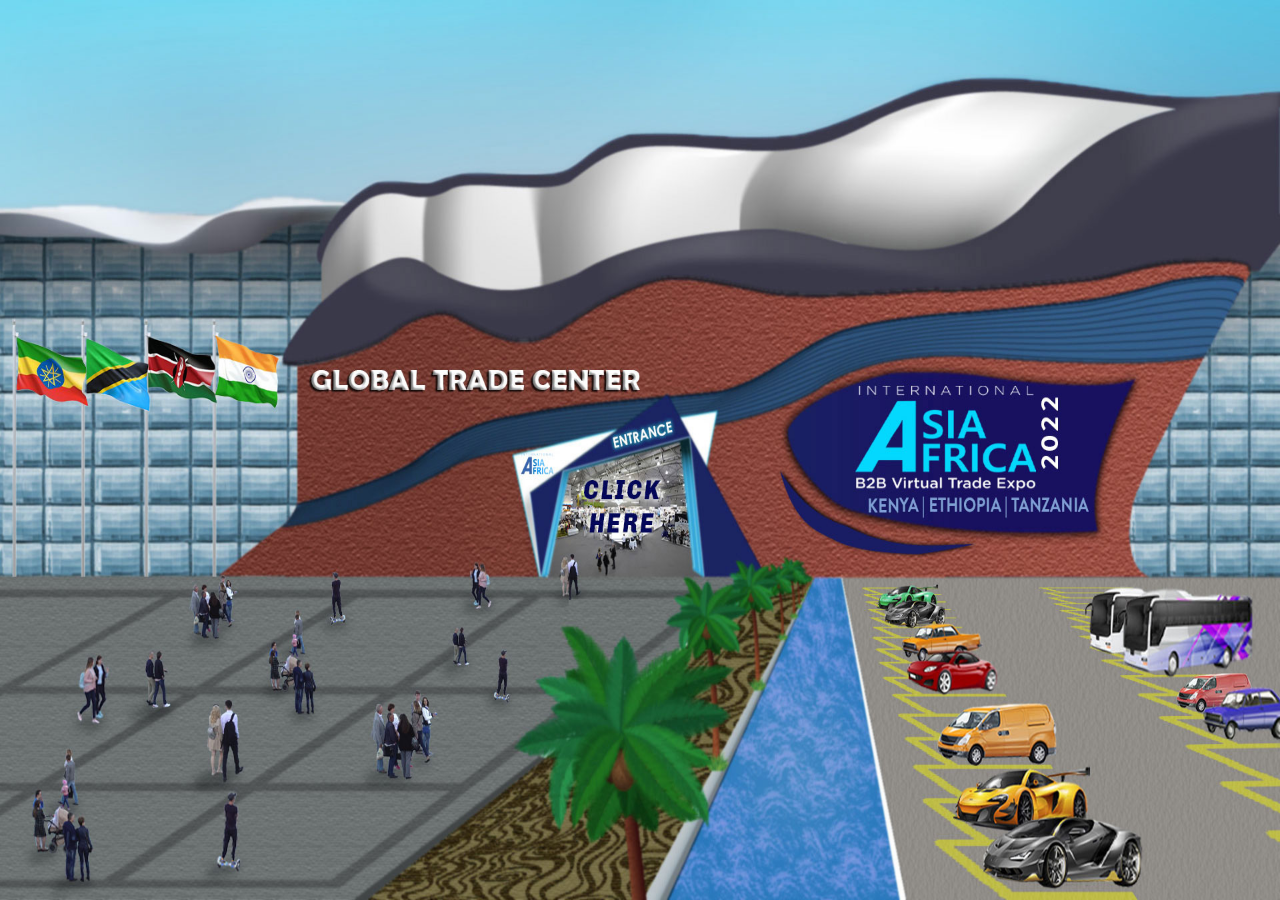
<file: index.html>
<!DOCTYPE html>
<html lang="en">
  <head>
    <meta charset="UTF-8" />
    <meta http-equiv="X-UA-Compatible" content="IE=edge" />
    <meta name="viewport" content="width=device-width, initial-scale=1.0" />
    <title>Home page</title>
    <link rel="stylesheet" href="./style.css" />
  </head>
  <body>
    <div class="container">
      <section class="img_section">
        <img
          src="./img/Asia Africa Home Page.jpg"
          alt="home page"
          usemap="#home-image-map"
        />
        <map name="home-image-map" id="home-map"></map>
      </section>
    </div>
    <script src="./js/home.js" type="module"></script>
  </body>
</html>
</file>
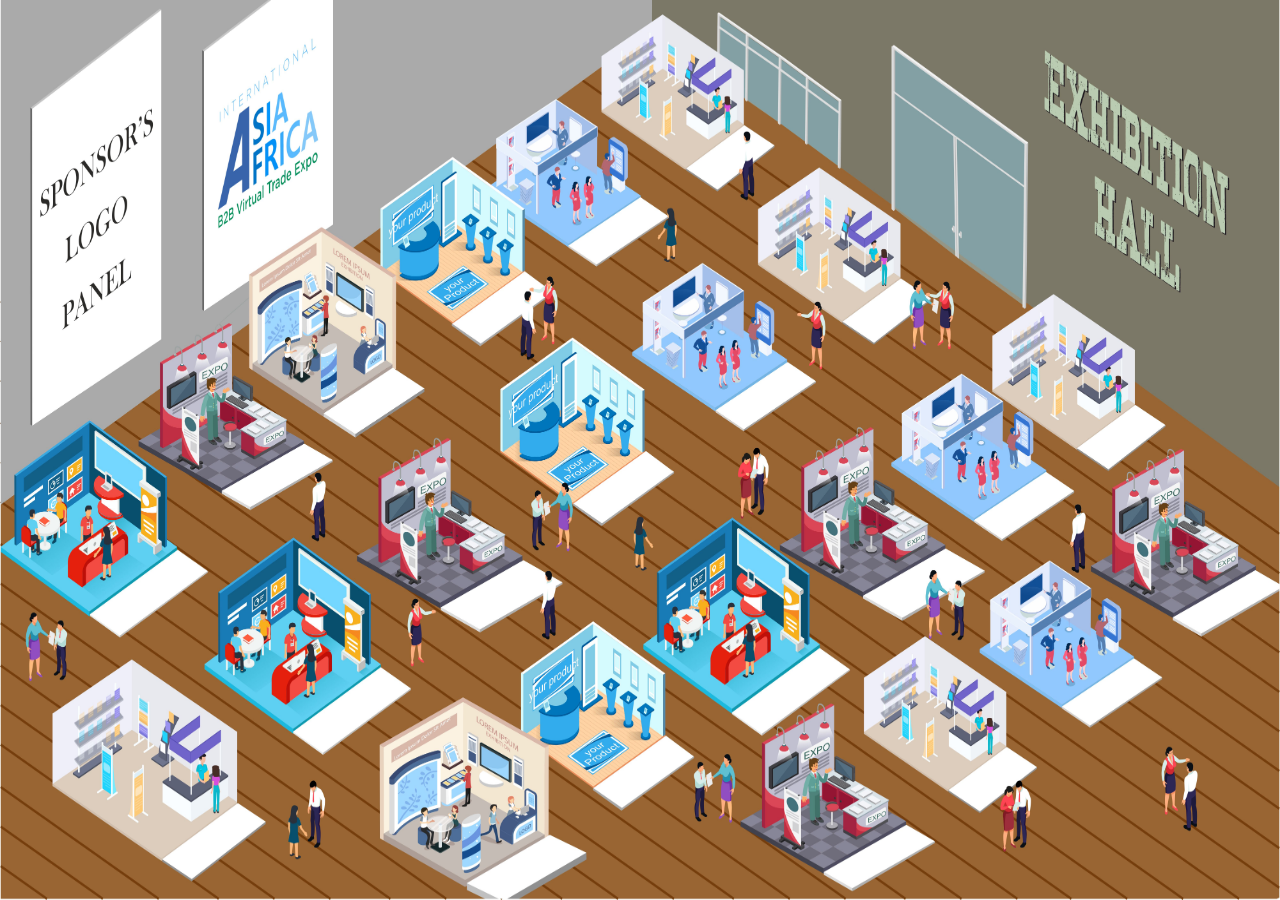
<file: hall1.html>
<!DOCTYPE html>
<html lang="en">
  <head>
    <meta charset="UTF-8" />
    <meta http-equiv="X-UA-Compatible" content="IE=edge" />
    <meta name="viewport" content="width=device-width, initial-scale=1.0" />
    <title>Hall-1</title>
    <link rel="stylesheet" href="./style.css" />
  </head>
  <body>
    <div class="container">
      <!-- <div class="header">
        <p>hello world!</p>
      </div> -->
      <section class="img_section">
        <img src="./img/AA Expo Hall Interior.jpg" usemap="#image-map" />
        <map name="image-map" id="hall1-map"> </map>
      </section>
    </div>
    <script src="./js/hall1.js" type="module"></script>
  </body>
</html>
</file>
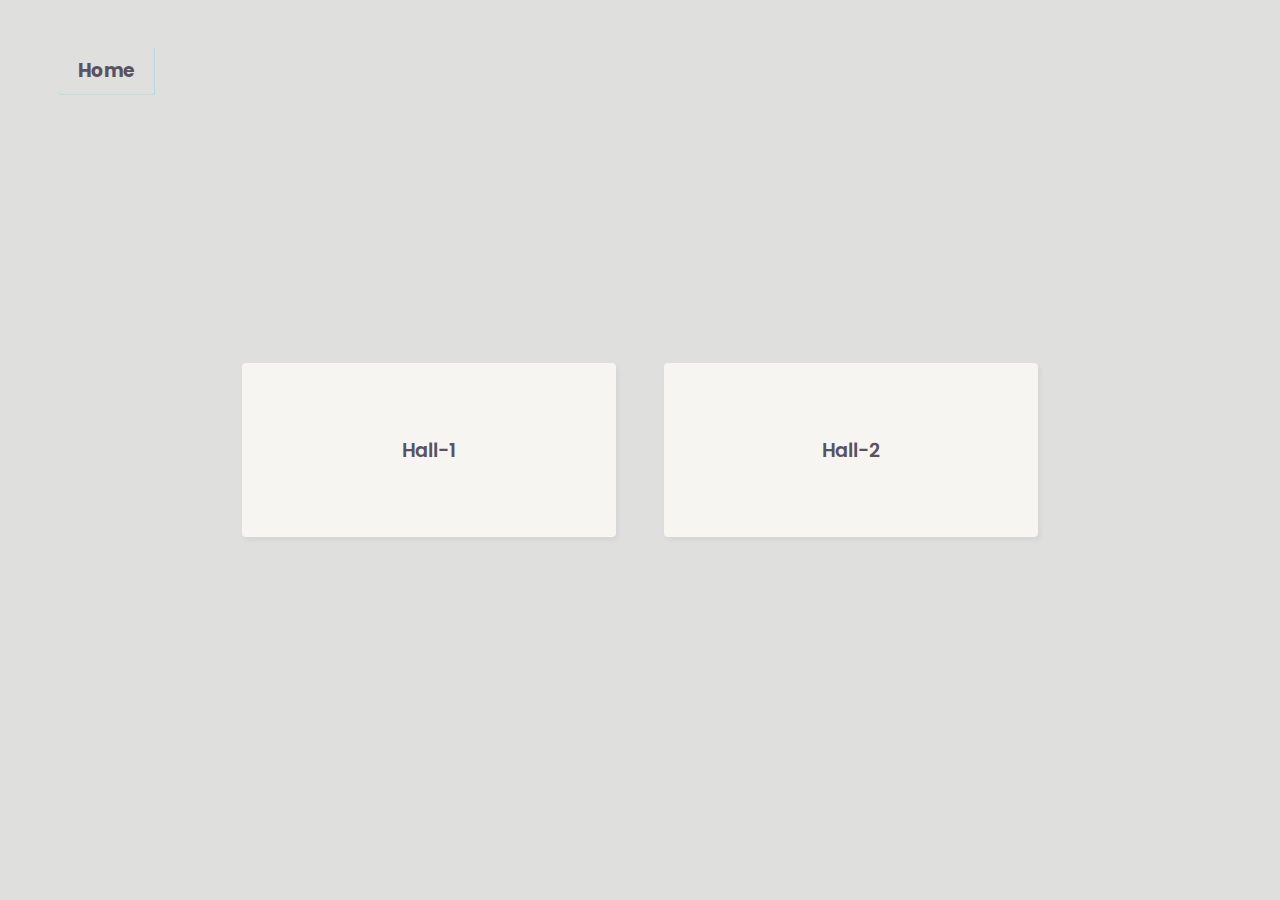
<file: halls.html>
<!DOCTYPE html>
<html lang="en">
  <head>
    <meta charset="UTF-8" />
    <meta http-equiv="X-UA-Compatible" content="IE=edge" />
    <meta name="viewport" content="width=device-width, initial-scale=1.0" />
    <title>Halls</title>
    <link rel="stylesheet" href="./style.css" />
  </head>
  <body>
    <div class="container">
      <a class="home_btn" href="./index.html">
        <h3>Home</h3>
      </a>
      <section class="halls_section">
        <div class="hall">
          <a class="title" href="./hall1.html">Hall-1</a>
        </div>
        <div class="hall">
          <a class="title" href="./hall1.html">Hall-2</a>
        </div>
      </section>
    </div>
  </body>
</html>
</file>
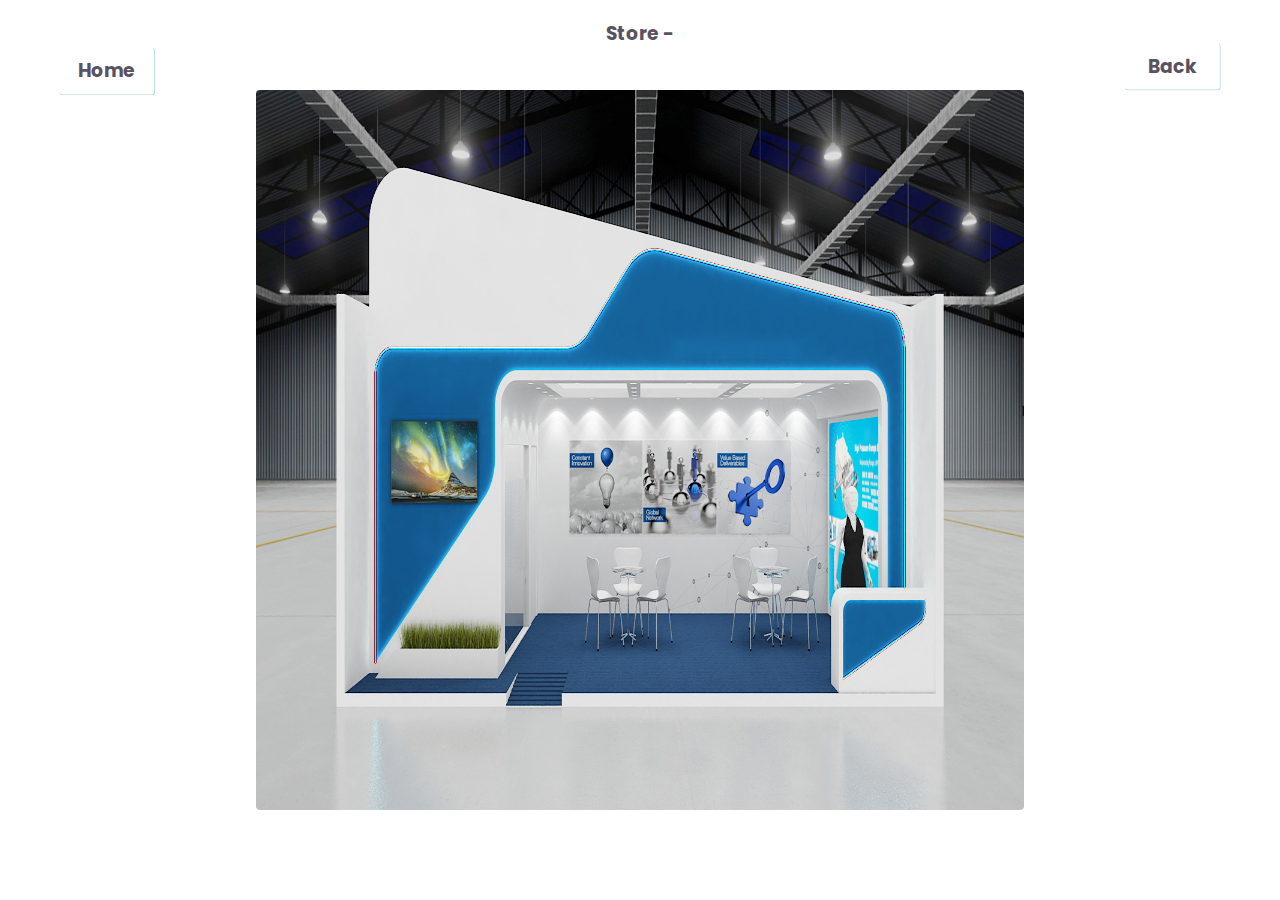
<file: store.html>
<!DOCTYPE html>
<html lang="en">
  <head>
    <meta charset="UTF-8" />
    <meta http-equiv="X-UA-Compatible" content="IE=edge" />
    <meta name="viewport" content="width=device-width, initial-scale=1.0" />
    <title>Store</title>
    <link rel="stylesheet" href="./style.css" />
  </head>
  <body>
    <div class="container">
      <a class="home_btn" href="./index.html">
        <h3>Home</h3>
      </a>
      <a class="back_btn" href="./hall1.html">
        <h3>Back</h3>
      </a>
      <h3 class="store_title">store-1</h3>
      <section class="store_section">
        <div class="store">
          <img src="./img/16-exhibition-stand-1-side-open-01.jpg" alt="" />
        </div>
      </section>
    </div>
    <script src="./js/store.js"></script>
  </body>
</html>
</file>
<file: style.css>
@import url("https://fonts.googleapis.com/css2?family=Poppins:wght@300;400;500;600&display=swap");
* {
  margin: 0;
  padding: 0;
  box-sizing: border-box;
}
body {
  font-family: "Poppins", sans-serif;
}
.container {
  width: 100vw;
  height: 100vh;
  position: relative;
  overflow-x: hidden;
}
.header {
  position: fixed;
  top: 0%;
  left: 0%;
  width: 100%;
  height: 10px;
  z-index: 1000;
}
.img_section {
  width: 100%;
  height: 100%;
  position: relative;
  /* z-index: 0; */
  top: 0px;
  left: 0px;
  /* margin-top: 20px; */
  /* overflow: hidden; */
}

img {
  /* overflow: hidden; */
  width: 100%;
  height: 100%;
  /* object-fit: cover; */
}

.halls_section {
  width: 100%;
  height: 100%;
  display: flex;
  align-items: center;
  justify-content: center;
  background: #dfdfde;
  padding: 1rem;
}

.hall {
  width: 30%;
  height: 20%;
  border-radius: 0.25rem;
  background: #f7f5f2;
  box-shadow: 2px 3px 5px rgba(0, 0, 0, 0.05);
  transition: all 0.3s linear;
  transform: scale(1);
  margin: 0 1.5rem;
  position: relative;
}
.hall:hover {
  box-shadow: 4px 6px 10px rgba(0, 0, 0, 0.05);
  cursor: pointer;
  transform: scale(1.01);
}
.title {
  color: #595260;
  font-size: 1.2rem;
  font-weight: 600;
}
a {
  text-decoration: none;
  position: absolute;
  top: 0;
  left: 0;
  width: 100%;
  height: 100%;
  text-align: center;
  display: flex;
  align-items: center;
  justify-content: center;
}
.home_btn,
.back_btn {
  position: absolute;
  top: 5%;
  left: 5%;
  transform: translate(-5%, 5%);
  width: 6rem;
  height: 3rem;
  display: flex;
  align-items: center;
  justify-content: center;
  border: 1px solid lightblue;
  border-top: 0px;
  border-left: 0px;
  border-radius: 0.25rem;
  color: #595260;
  transition: all 0.3s linear;
  z-index: 10;
}
.back_btn {
  position: absolute;
  top: 5%;
  left: 95%;
  transform: translate(-95%, -5%);
}
.home_btn:hover,
.back_btn:hover {
  cursor: pointer;
  box-shadow: 1px 1px 2px lightblue;
}

.store_section {
  width: 100%;
  height: 100%;
  position: relative;
  display: flex;
  align-items: center;
  justify-content: center;
}

.store {
  width: 60%;
  height: 80%;
  border-radius: 0.25rem;
  overflow: hidden;
}

.store_title {
  position: absolute;
  top: 2%;
  left: 50%;
  transform: translate(-50%, 2%);
  color: #595260;
}
</file>
